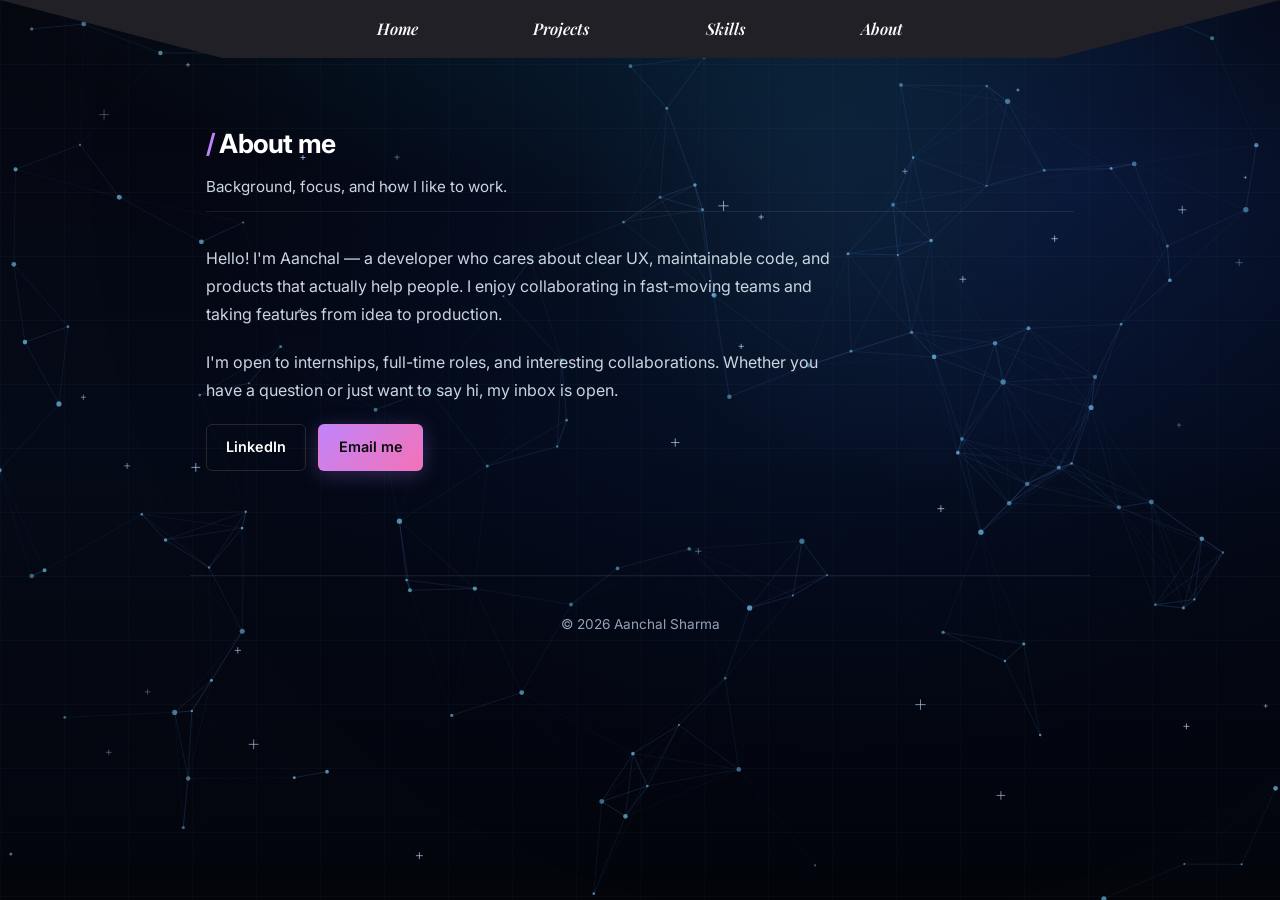
<file: about.html>
<!doctype html>
<html lang="en">
<head>
  <meta charset="utf-8" />
  <meta name="viewport" content="width=device-width,initial-scale=1" />
  <title>Aanchal Sharma — About</title>
  <meta name="description" content="About Aanchal Sharma" />
  <link href="https://fonts.googleapis.com/css2?family=Inter:wght@300;400;500;600;700;800&family=Playfair+Display:ital,wght@0,600;0,700;1,600;1,700&display=swap" rel="stylesheet">
  <link rel="stylesheet" href="style.css">
</head>
<body data-page="about">
  <canvas id="bg3d" aria-hidden="true"></canvas>

  <header class="site-header container" role="banner">
    <nav class="nav" role="navigation" aria-label="Main">
      <!-- <a href="index.html" class="brand">Aanchal</a> -->
      <ul class="nav-links">
        <li><a href="index.html">Home</a></li>
        <li><a href="projects.html">Projects</a></li>
        <li><a href="skills.html">Skills</a></li>
        <li><a href="about.html">About</a></li>
      </ul>
    </nav>
  </header>

  <main>
    <section class="about container">
      <div class="section-head">
        <h2>About me</h2>
        <p>Background, focus, and how I like to work.</p>
      </div>

      <p class="about-copy">
        Hello! I'm Aanchal — a developer who cares about clear UX, maintainable code, and products that actually help people.
        I enjoy collaborating in fast-moving teams and taking features from idea to production.
      </p>
      <p class="about-copy">
        I'm open to internships, full-time roles, and interesting collaborations. Whether you have a question or just want to say hi, my inbox is open.
      </p>

      <div class="connect-links">
        <a class="btn btn-outline" href="https://www.linkedin.com/in/your-linkedin" target="_blank" rel="noopener">LinkedIn</a>
        <a class="btn" href="mailto:youremail@example.com">Email me</a>
      </div>
    </section>
  </main>

  <footer class="site-footer container">
    <p>© <span id="year"></span> Aanchal Sharma</p>
  </footer>

  <script type="module" src="script.js"></script>
</body>
</html>
</file>
<file: style.css>
/* Palette aligned with aditiarya.netlify.app — deep zinc, violet–fuchsia accent, crisp type */

:root {
  --bg-deep: #050a18;
  --bg-elevated: rgba(24, 24, 27, 0.65);
  --text: #ffffff;
  --muted: #cbd5e1;
  --muted-2: #94a3b8;
  --accent: #c084fc;
  --accent-2: #f472b6;
  --accent-dim: rgba(192, 132, 252, 0.15);
  --border: rgba(255, 255, 255, 0.08);
  --border-strong: #27272a;
  --max: 900px;
  --max-wide: 1740px;
  /* Asharma-style project blues */
  --card-blue-border: #3b82f6;
  --card-blue-head: #1e40af;
  --card-blue-body: #1e3a8a;
  --skill-icon-bg: #020617;
  --skill-label-bg: #0a192f;
}

*,
*::before,
*::after {
  box-sizing: border-box;
}

html {
  min-height: 100%;
  margin: 0;
  overflow-x: hidden;
  background-color: var(--bg-deep);
  background-image:
    radial-gradient(ellipse 80% 50% at 50% -10%, rgba(14, 116, 144, 0.22), transparent 65%),
    radial-gradient(ellipse 60% 55% at 85% 20%, rgba(37, 99, 235, 0.12), transparent 68%),
    linear-gradient(180deg, #05070f 0%, #050a18 48%, #03050b 100%);
  background-attachment: fixed;
}

body {
  min-height: 100%;
  margin: 0;
  overflow-x: hidden;
  font-family: Inter, system-ui, -apple-system, Segoe UI, Roboto, Arial, sans-serif;
  font-size: 1rem;
  line-height: 1.65;
  color: var(--text);
  background: transparent;
  -webkit-font-smoothing: antialiased;
  scroll-behavior: smooth;
  position: relative;
}

body::before {
  content: "";
  position: fixed;
  inset: 0;
  z-index: -1;
  pointer-events: none;
  opacity: 0.85;
  background-image:
    linear-gradient(rgba(125, 211, 252, 0.045) 1px, transparent 1px),
    linear-gradient(90deg, rgba(125, 211, 252, 0.035) 1px, transparent 1px);
  background-size: 64px 64px;
  animation: drift 140s linear infinite;
}

@keyframes drift {
  to {
    transform: translate3d(-2%, -1%, 0);
  }
}

.container {
  width: min(100% - 2rem, var(--max));
  margin: 0 auto;
  padding-inline: 1rem;
}

.container-wide {
  width: min(100% - 2rem, var(--max-wide));
  max-width: var(--max-wide);
}

#bg3d {
  position: fixed;
  inset: 0;
  width: 100%;
  height: 100%;
  display: block;
  z-index: 0;
  pointer-events: none;
  opacity: 0.95;
}

main {
  position: relative;
  z-index: 1;
}

.site-header {
  position: sticky;
  top: 0;
  z-index: 20;
  padding-block: 1rem;
  background: transparent;
  border-bottom: 0;
}

.site-header::before {
  content: "";
  position: absolute;
  z-index: -1;
  top: 0;
  left: 50%;
  width: 100vw;
  height: 100%;
  transform: translateX(-50%);
  background: #202026;
  clip-path: polygon(0 0, 100% 0, calc(100% - 14rem) 100%, 14rem 100%);
}

.nav {
  display: flex;
  align-items: center;
  justify-content: center;
  gap: 1rem;
  min-height: 26px;
}

.brand {
  position: absolute;
  left: 1rem;
  font-weight: 700;
  font-size: 1rem;
  letter-spacing: -0.02em;
  text-decoration: none;
  color: var(--text);
}

body[data-page="projects"] .brand,
body[data-page="skills"] .brand {
  display: none;
}

.nav-links {
  display: flex;
  flex-wrap: wrap;
  gap: clamp(4.5rem, 9vw, 11rem);
  list-style: none;
  margin: 0;
  padding: 0;
}

.nav-links a {
  color: #f8fafc;
  text-decoration: none;
  font-family: "Playfair Display", Georgia, "Times New Roman", serif;
  font-style: italic;
  font-weight: 600;
  font-size: 1rem;
  transition: color 0.15s ease, opacity 0.15s ease;
}

.nav-links a:hover {
  color: #93c5fd;
}

/* Hero — Aditi-style intro */
.hero {
  padding-block: clamp(3.5rem, 12vw, 6.5rem);
  min-height: calc(100svh - 72px);
  display: flex;
  align-items: center;
}

.hero-inner {
  max-width: 42rem;
}

.hero-eyebrow {
  margin: 0 0 0.35rem;
  font-size: 0.95rem;
  font-weight: 500;
  color: var(--accent);
}

.hero-name {
  margin: 0 0 0.75rem;
  font-size: clamp(2.25rem, 6vw, 3.35rem);
  font-weight: 800;
  letter-spacing: -0.04em;
  line-height: 1.05;
  background: linear-gradient(135deg, #fafafa 0%, #e4e4e7 40%, var(--accent) 95%);
  -webkit-background-clip: text;
  background-clip: text;
  color: transparent;
}

.hero-tagline {
  margin: 0 0 1rem;
  font-size: clamp(1.25rem, 3.2vw, 1.65rem);
  font-weight: 600;
  letter-spacing: -0.02em;
  color: var(--text);
  line-height: 1.3;
}

.cursor-blink {
  opacity: 0.85;
  margin-left: 2px;
  color: var(--accent-2);
  animation: blink 1s steps(2) infinite;
}

@keyframes blink {
  50% {
    opacity: 0;
  }
}

.hero-lead {
  margin: 0 0 1.5rem;
  color: var(--muted);
  font-size: 1.02rem;
  max-width: 38rem;
  line-height: 1.75;
}

.hero-actions {
  display: flex;
  flex-wrap: wrap;
  gap: 0.75rem;
}

.btn {
  display: inline-flex;
  align-items: center;
  justify-content: center;
  padding: 0.65rem 1.2rem;
  border-radius: 6px;
  font-weight: 600;
  font-size: 0.9rem;
  text-decoration: none;
  border: 1px solid transparent;
  transition: transform 0.15s ease, box-shadow 0.15s ease, background 0.15s ease;
  background: linear-gradient(135deg, var(--accent), var(--accent-2));
  color: #0a0a0b;
  box-shadow: 0 4px 20px rgba(192, 132, 252, 0.25);
}

.btn:hover {
  transform: translateY(-1px);
  box-shadow: 0 8px 28px rgba(244, 114, 182, 0.2);
}

.btn-outline {
  background: transparent;
  color: var(--text);
  border-color: var(--border-strong);
  box-shadow: none;
}

.btn-outline:hover {
  border-color: var(--accent);
  color: var(--accent);
}

.projects,
.skills,
.about {
  padding-block: clamp(3rem, 6vw, 4rem) 4.5rem;
}

.section-head {
  margin-bottom: 2rem;
  padding-bottom: 0.75rem;
  border-bottom: 1px solid var(--border);
}

.section-head h2 {
  margin: 0 0 0.5rem;
  font-size: clamp(1.35rem, 3vw, 1.65rem);
  font-weight: 700;
  letter-spacing: -0.03em;
  color: var(--text);
}

.section-head h2::before {
  content: "/ ";
  color: var(--accent);
  font-weight: 600;
}

.section-head--plain h2::before {
  content: none;
}

.skills-page-title {
  margin: 0 0 4.5rem;
  font-size: clamp(1.5rem, 2.1vw, 1.75rem);
  font-weight: 700;
  color: var(--text);
  font-family: Inter, system-ui, sans-serif;
}

.section-head p {
  margin: 0;
  color: var(--muted);
  font-size: 0.95rem;
  max-width: 40rem;
}

/* Projects — blue card grid (reference layout) */
.project-grid {
  display: grid;
  grid-template-columns: repeat(auto-fit, 284px);
  gap: 3.1rem 5rem;
  align-items: stretch;
  justify-content: start;
}

.project-card {
  display: flex;
  flex-direction: column;
  background: var(--card-blue-body);
  border: 2px solid rgba(148, 163, 184, 0.72);
  border-radius: 8px;
  overflow: hidden;
  min-height: 100%;
  transition: transform 0.2s ease, box-shadow 0.2s ease;
}

.project-card:hover {
  transform: translateY(-4px);
  box-shadow: 0 14px 36px rgba(59, 130, 246, 0.22);
}

.project-card-head {
  margin: 0;
  padding: 0.78rem 1.75rem;
  background: #075b96;
  border-bottom: 1px solid rgba(59, 130, 246, 0.45);
}

.project-card-head h3 {
  margin: 0;
  font-family: "Playfair Display", Georgia, serif;
  font-style: italic;
  font-weight: 600;
  font-size: 1.08rem;
  color: #fff;
  line-height: 1.25;
}

.project-media {
  margin: 0;
  height: 276px;
  background: #0f172a;
  overflow: hidden;
}

.project-thumb {
  width: 100%;
  height: 100%;
  object-fit: cover;
  object-position: center;
  display: block;
}

.project-body {
  flex: 1;
  display: flex;
  flex-direction: column;
  gap: 1rem;
  min-height: 238px;
  padding: 0.85rem 1rem 1.35rem;
  background: #074782;
}

.project-body > p {
  margin: 0;
  color: #e2e8f0;
  font-family: Georgia, "Times New Roman", serif;
  font-size: 0.94rem;
  font-weight: 700;
  line-height: 1.15;
}

.project-meta-row {
  display: flex;
  flex-wrap: wrap;
  align-items: center;
  gap: 0.5rem 0.75rem;
}

.project-meta-row .meta-label {
  font-family: Georgia, "Times New Roman", serif;
  font-size: 0.95rem;
  font-weight: 400;
  color: #cbd5e1;
  min-width: 3.25rem;
}

.icon-rail {
  display: flex;
  flex-wrap: wrap;
  align-items: center;
  gap: 0.4rem;
}

.icon-rail a,
.icon-rail .tech-pill {
  width: 34px;
  height: 34px;
  border-radius: 50%;
  display: inline-flex;
  align-items: center;
  justify-content: center;
  background: rgba(15, 23, 42, 0.95);
  border: 1px solid rgba(147, 197, 253, 0.35);
  transition: transform 0.15s ease, border-color 0.15s ease;
}

.icon-rail a:hover {
  transform: scale(1.08);
  border-color: #fff;
}

.icon-rail img {
  width: 20px;
  height: 20px;
  object-fit: contain;
  display: block;
}

.project-bullets {
  margin: 0;
  padding: 0 0 0 0.15rem;
  list-style: none;
}

.project-bullets li {
  position: relative;
  padding-left: 0.85rem;
  margin-bottom: 0.35rem;
  color: #cbd5e1;
  font-size: 0.86rem;
  line-height: 1.45;
}

.project-bullets li::before {
  content: "▹";
  position: absolute;
  left: 0;
  color: #93c5fd;
  font-size: 0.72rem;
}

/* Skills — two-tone icon tiles, dense grid */
.skills-grid-tiles {
  display: grid;
  grid-template-columns: repeat(auto-fit, 164px);
  gap: 3.25rem 3.35rem;
  justify-content: space-between;
}

.skill-tile {
  height: 162px;
  border-radius: 12px;
  overflow: hidden;
  border: 1px solid rgba(96, 165, 250, 0.55);
  background: var(--skill-label-bg);
  display: flex;
  flex-direction: column;
  min-width: 0;
  box-shadow:
    0 16px 34px rgba(0, 0, 0, 0.38),
    0 0 0 1px rgba(255, 255, 255, 0.04) inset;
  transition: transform 0.15s ease, box-shadow 0.15s ease, border-color 0.15s ease;
}

.skill-tile:hover {
  transform: translateY(-2px);
  border-color: #60a5fa;
  box-shadow:
    0 18px 38px rgba(0, 0, 0, 0.46),
    0 0 18px rgba(56, 189, 248, 0.16);
}

.skill-tile-icon {
  flex: 1;
  background:
    linear-gradient(180deg, rgba(77, 82, 232, 0.1), transparent 46%),
    #374d50;
  display: flex;
  align-items: center;
  justify-content: center;
  padding: 0.65rem;
}

.skill-tile-icon img {
  width: 58px;
  height: 58px;
  object-fit: contain;
}

.skill-tile-label {
  flex: 0 0 68px;
  display: flex;
  align-items: center;
  justify-content: center;
  text-align: center;
  padding: 0.35rem 0.45rem;
  font-size: 1.12rem;
  font-weight: 700;
  color: #f1f5f9;
  line-height: 1.25;
  border-top: 0;
  background: linear-gradient(180deg, #0a4b82 0%, #06315b 100%);
}

@media (max-width: 600px) {
  .skills-grid-tiles {
    grid-template-columns: repeat(auto-fit, minmax(104px, 1fr));
    gap: 0.6rem;
  }

  .project-grid {
    grid-template-columns: 1fr;
  }

  .project-media {
    height: 170px;
  }

  .skill-tile {
    height: 134px;
  }
}

.about-copy {
  margin: 0 0 1.25rem;
  color: var(--muted);
  max-width: 40rem;
  line-height: 1.75;
}

.connect-links {
  display: flex;
  flex-wrap: wrap;
  gap: 0.75rem;
  margin-top: 0.5rem;
}

.site-footer {
  position: relative;
  z-index: 1;
  border-top: 1px solid var(--border);
  padding: 1.5rem 0;
  margin-top: 2rem;
  text-align: center;
  font-size: 0.85rem;
  color: var(--muted-2);
}

@media (max-width: 640px) {
  .site-header {
    padding-block: 0.8rem;
  }

  .site-header::before {
    clip-path: none;
  }

  .nav {
    justify-content: space-between;
    align-items: center;
  }

  .brand {
    position: static;
  }

  .nav-links {
    gap: 0.9rem;
  }

  .hero {
    padding-top: 2.5rem;
  }
}
</file>
